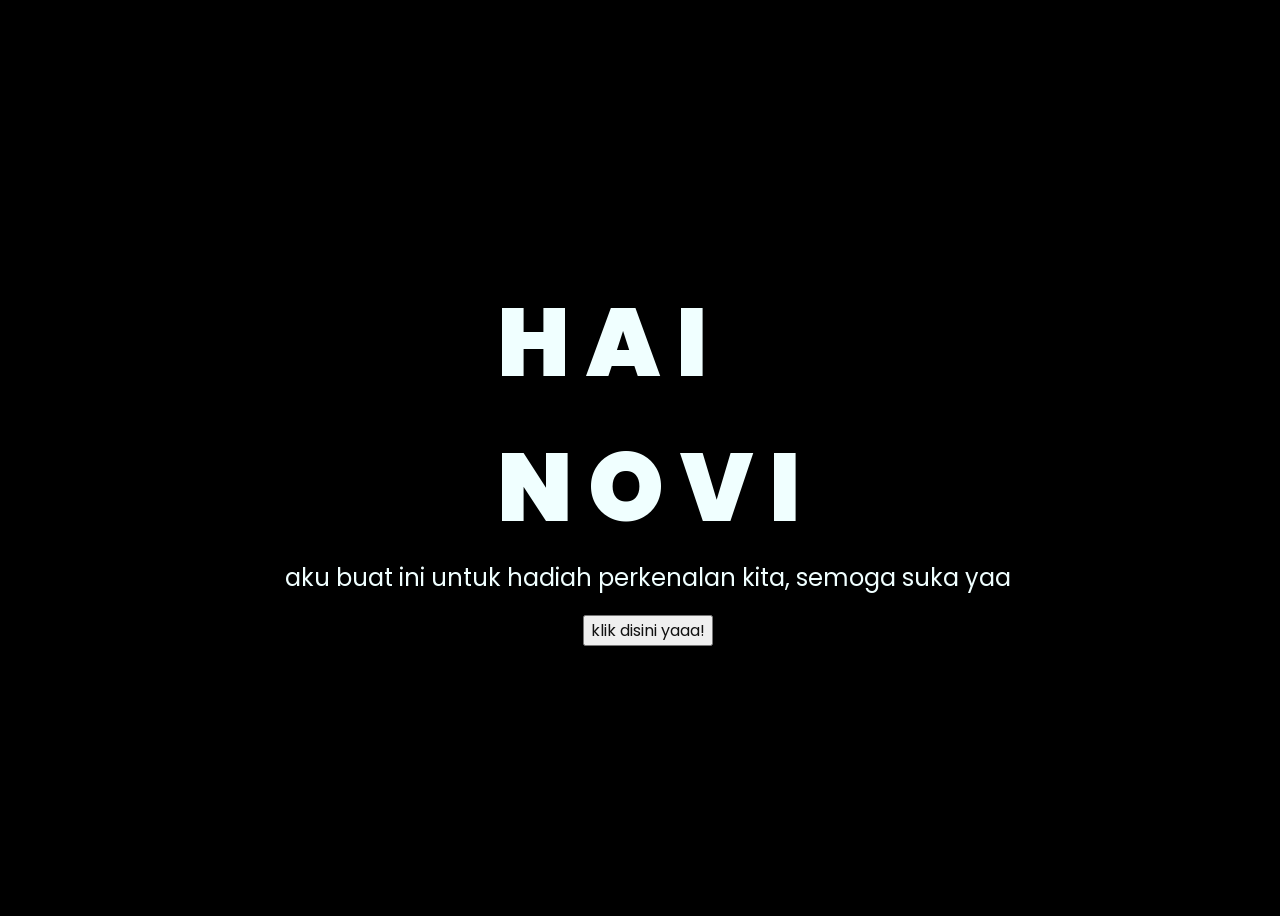
<file: kado/index.html>
<!DOCTYPE html>
<html lang="en">
<head>
    <meta charset="UTF-8">
    <meta http-equiv="X-UA-Compatible" content="IE=edge">
    <meta name="viewport" content="width=device-width, initial-scale=1.0">
    <link rel="stylesheet" href="css/style.css">
    <link rel="icon" href="img/flowers.png" type="image/x-icon">
    <title>Flowers</title>
</head>
<body>
    <div class="greetings">
    <div class="line">
        <span>H</span>
        <span>A</span>
        <span>I</span>
    </div>
    <div class="line">
        <span>N</span>
        <span>O</span> 
        <span>V</span>
        <span>I</span>
    </div>
</div>

    <div class="description">
        <span>aku buat ini untuk hadiah perkenalan kita, semoga suka yaa</span>
    </div>
    <div class="button">
        <button onclick="enableAudio()">
            <a href="flower.html">klik disini yaaa!</a>
        </button>
    </div>

    <script>
        function enableAudio() {
            // Simpan flag bahwa user sudah berinteraksi
            sessionStorage.setItem('audioEnabled', 'true');
        }
    </script>
</body>
</html>
</file>
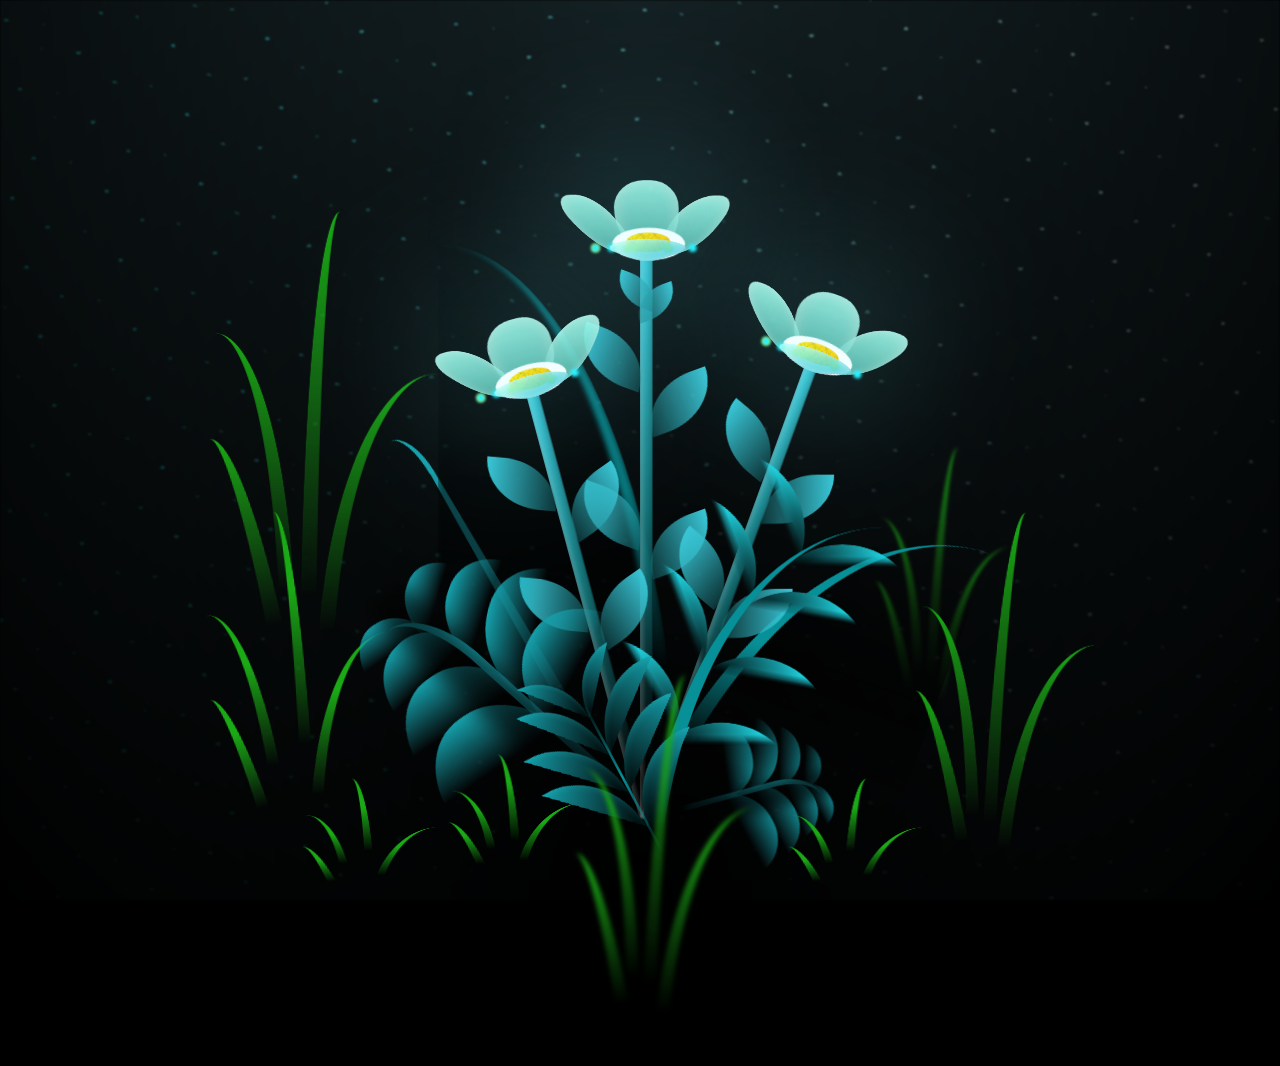
<file: kado/flower.html>
<!DOCTYPE html>
<html lang="en">
<head>
    <meta charset="UTF-8">
    <meta http-equiv="X-UA-Compatible" content="IE=edge">
    <meta name="viewport" content="width=device-width, initial-scale=1.0">
    <link rel="stylesheet" href="css/main.css">
    <link rel="icon" href="img/flowers.png" type="image/x-icon">
    <title>flowers</title>
</head>
<body class="container">
<audio id="bgMusic" loop>
  <source src="audio/ily.mp3" type="audio/mpeg">
</audio>

    <div class="night"></div>
    <div class="flowers">
      <div class="flower flower--1">
        <div class="flower__leafs flower__leafs--1">
          <div class="flower__leaf flower__leaf--1"></div>
          <div class="flower__leaf flower__leaf--2"></div>
          <div class="flower__leaf flower__leaf--3"></div>
          <div class="flower__leaf flower__leaf--4"></div>
          <div class="flower__white-circle"></div>
  
          <div class="flower__light flower__light--1"></div>
          <div class="flower__light flower__light--2"></div>
          <div class="flower__light flower__light--3"></div>
          <div class="flower__light flower__light--4"></div>
          <div class="flower__light flower__light--5"></div>
          <div class="flower__light flower__light--6"></div>
          <div class="flower__light flower__light--7"></div>
          <div class="flower__light flower__light--8"></div>
  
        </div>
        <div class="flower__line">
          <div class="flower__line__leaf flower__line__leaf--1"></div>
          <div class="flower__line__leaf flower__line__leaf--2"></div>
          <div class="flower__line__leaf flower__line__leaf--3"></div>
          <div class="flower__line__leaf flower__line__leaf--4"></div>
          <div class="flower__line__leaf flower__line__leaf--5"></div>
          <div class="flower__line__leaf flower__line__leaf--6"></div>
        </div>
      </div>
  
      <div class="flower flower--2">
        <div class="flower__leafs flower__leafs--2">
          <div class="flower__leaf flower__leaf--1"></div>
          <div class="flower__leaf flower__leaf--2"></div>
          <div class="flower__leaf flower__leaf--3"></div>
          <div class="flower__leaf flower__leaf--4"></div>
          <div class="flower__white-circle"></div>
  
          <div class="flower__light flower__light--1"></div>
          <div class="flower__light flower__light--2"></div>
          <div class="flower__light flower__light--3"></div>
          <div class="flower__light flower__light--4"></div>
          <div class="flower__light flower__light--5"></div>
          <div class="flower__light flower__light--6"></div>
          <div class="flower__light flower__light--7"></div>
          <div class="flower__light flower__light--8"></div>
  
        </div>
        <div class="flower__line">
          <div class="flower__line__leaf flower__line__leaf--1"></div>
          <div class="flower__line__leaf flower__line__leaf--2"></div>
          <div class="flower__line__leaf flower__line__leaf--3"></div>
          <div class="flower__line__leaf flower__line__leaf--4"></div>
        </div>
      </div>
  
      <div class="flower flower--3">
        <div class="flower__leafs flower__leafs--3">
          <div class="flower__leaf flower__leaf--1"></div>
          <div class="flower__leaf flower__leaf--2"></div>
          <div class="flower__leaf flower__leaf--3"></div>
          <div class="flower__leaf flower__leaf--4"></div>
          <div class="flower__white-circle"></div>
  
          <div class="flower__light flower__light--1"></div>
          <div class="flower__light flower__light--2"></div>
          <div class="flower__light flower__light--3"></div>
          <div class="flower__light flower__light--4"></div>
          <div class="flower__light flower__light--5"></div>
          <div class="flower__light flower__light--6"></div>
          <div class="flower__light flower__light--7"></div>
          <div class="flower__light flower__light--8"></div>
  
        </div>
        <div class="flower__line">
          <div class="flower__line__leaf flower__line__leaf--1"></div>
          <div class="flower__line__leaf flower__line__leaf--2"></div>
          <div class="flower__line__leaf flower__line__leaf--3"></div>
          <div class="flower__line__leaf flower__line__leaf--4"></div>
        </div>
      </div>
  
      <div class="grow-ans" style="--d:1.2s">
        <div class="flower__g-long">
          <div class="flower__g-long__top"></div>
          <div class="flower__g-long__bottom"></div>
        </div>
      </div>
  
      <div class="growing-grass">
        <div class="flower__grass flower__grass--1">
          <div class="flower__grass--top"></div>
          <div class="flower__grass--bottom"></div>
          <div class="flower__grass__leaf flower__grass__leaf--1"></div>
          <div class="flower__grass__leaf flower__grass__leaf--2"></div>
          <div class="flower__grass__leaf flower__grass__leaf--3"></div>
          <div class="flower__grass__leaf flower__grass__leaf--4"></div>
          <div class="flower__grass__leaf flower__grass__leaf--5"></div>
          <div class="flower__grass__leaf flower__grass__leaf--6"></div>
          <div class="flower__grass__leaf flower__grass__leaf--7"></div>
          <div class="flower__grass__leaf flower__grass__leaf--8"></div>
          <div class="flower__grass__overlay"></div>
        </div>
      </div>
  
      <div class="growing-grass">
        <div class="flower__grass flower__grass--2">
          <div class="flower__grass--top"></div>
          <div class="flower__grass--bottom"></div>
          <div class="flower__grass__leaf flower__grass__leaf--1"></div>
          <div class="flower__grass__leaf flower__grass__leaf--2"></div>
          <div class="flower__grass__leaf flower__grass__leaf--3"></div>
          <div class="flower__grass__leaf flower__grass__leaf--4"></div>
          <div class="flower__grass__leaf flower__grass__leaf--5"></div>
          <div class="flower__grass__leaf flower__grass__leaf--6"></div>
          <div class="flower__grass__leaf flower__grass__leaf--7"></div>
          <div class="flower__grass__leaf flower__grass__leaf--8"></div>
          <div class="flower__grass__overlay"></div>
        </div>
      </div>
  
      <div class="grow-ans" style="--d:2.4s">
        <div class="flower__g-right flower__g-right--1">
          <div class="leaf"></div>
        </div>
      </div>
  
      <div class="grow-ans" style="--d:2.8s">
        <div class="flower__g-right flower__g-right--2">
          <div class="leaf"></div>
        </div>
      </div>
  
      <div class="grow-ans" style="--d:2.8s">
        <div class="flower__g-front">
          <div class="flower__g-front__leaf-wrapper flower__g-front__leaf-wrapper--1">
            <div class="flower__g-front__leaf"></div>
          </div>
          <div class="flower__g-front__leaf-wrapper flower__g-front__leaf-wrapper--2">
            <div class="flower__g-front__leaf"></div>
          </div>
          <div class="flower__g-front__leaf-wrapper flower__g-front__leaf-wrapper--3">
            <div class="flower__g-front__leaf"></div>
          </div>
          <div class="flower__g-front__leaf-wrapper flower__g-front__leaf-wrapper--4">
            <div class="flower__g-front__leaf"></div>
          </div>
          <div class="flower__g-front__leaf-wrapper flower__g-front__leaf-wrapper--5">
            <div class="flower__g-front__leaf"></div>
          </div>
          <div class="flower__g-front__leaf-wrapper flower__g-front__leaf-wrapper--6">
            <div class="flower__g-front__leaf"></div>
          </div>
          <div class="flower__g-front__leaf-wrapper flower__g-front__leaf-wrapper--7">
            <div class="flower__g-front__leaf"></div>
          </div>
          <div class="flower__g-front__leaf-wrapper flower__g-front__leaf-wrapper--8">
            <div class="flower__g-front__leaf"></div>
          </div>
          <div class="flower__g-front__line"></div>
        </div>
      </div>
  
      <div class="grow-ans" style="--d:3.2s">
        <div class="flower__g-fr">
          <div class="leaf"></div>
          <div class="flower__g-fr__leaf flower__g-fr__leaf--1"></div>
          <div class="flower__g-fr__leaf flower__g-fr__leaf--2"></div>
          <div class="flower__g-fr__leaf flower__g-fr__leaf--3"></div>
          <div class="flower__g-fr__leaf flower__g-fr__leaf--4"></div>
          <div class="flower__g-fr__leaf flower__g-fr__leaf--5"></div>
          <div class="flower__g-fr__leaf flower__g-fr__leaf--6"></div>
          <div class="flower__g-fr__leaf flower__g-fr__leaf--7"></div>
          <div class="flower__g-fr__leaf flower__g-fr__leaf--8"></div>
        </div>
      </div>
  
      <div class="long-g long-g--0">
        <div class="grow-ans" style="--d:3s">
          <div class="leaf leaf--0"></div>
        </div>
        <div class="grow-ans" style="--d:2.2s">
          <div class="leaf leaf--1"></div>
        </div>
        <div class="grow-ans" style="--d:3.4s">
          <div class="leaf leaf--2"></div>
        </div>
        <div class="grow-ans" style="--d:3.6s">
          <div class="leaf leaf--3"></div>
        </div>
      </div>
  
      <div class="long-g long-g--1">
        <div class="grow-ans" style="--d:3.6s">
          <div class="leaf leaf--0"></div>
        </div>
        <div class="grow-ans" style="--d:3.8s">
          <div class="leaf leaf--1"></div>
        </div>
        <div class="grow-ans" style="--d:4s">
          <div class="leaf leaf--2"></div>
        </div>
        <div class="grow-ans" style="--d:4.2s">
          <div class="leaf leaf--3"></div>
        </div>
      </div>
  
      <div class="long-g long-g--2">
        <div class="grow-ans" style="--d:4s">
          <div class="leaf leaf--0"></div>
        </div>
        <div class="grow-ans" style="--d:4.2s">
          <div class="leaf leaf--1"></div>
        </div>
        <div class="grow-ans" style="--d:4.4s">
          <div class="leaf leaf--2"></div>
        </div>
        <div class="grow-ans" style="--d:4.6s">
          <div class="leaf leaf--3"></div>
        </div>
      </div>
  
      <div class="long-g long-g--3">
        <div class="grow-ans" style="--d:4s">
          <div class="leaf leaf--0"></div>
        </div>
        <div class="grow-ans" style="--d:4.2s">
          <div class="leaf leaf--1"></div>
        </div>
        <div class="grow-ans" style="--d:3s">
          <div class="leaf leaf--2"></div>
        </div>
        <div class="grow-ans" style="--d:3.6s">
          <div class="leaf leaf--3"></div>
        </div>
      </div>
  
      <div class="long-g long-g--4">
        <div class="grow-ans" style="--d:4s">
          <div class="leaf leaf--0"></div>
        </div>
        <div class="grow-ans" style="--d:4.2s">
          <div class="leaf leaf--1"></div>
        </div>
        <div class="grow-ans" style="--d:3s">
          <div class="leaf leaf--2"></div>
        </div>
        <div class="grow-ans" style="--d:3.6s">
          <div class="leaf leaf--3"></div>
        </div>
      </div>
  
      <div class="long-g long-g--5">
        <div class="grow-ans" style="--d:4s">
          <div class="leaf leaf--0"></div>
        </div>
        <div class="grow-ans" style="--d:4.2s">
          <div class="leaf leaf--1"></div>
        </div>
        <div class="grow-ans" style="--d:3s">
          <div class="leaf leaf--2"></div>
        </div>
        <div class="grow-ans" style="--d:3.6s">
          <div class="leaf leaf--3"></div>
        </div>
      </div>
  
      <div class="long-g long-g--6">
        <div class="grow-ans" style="--d:4.2s">
          <div class="leaf leaf--0"></div>
        </div>
        <div class="grow-ans" style="--d:4.4s">
          <div class="leaf leaf--1"></div>
        </div>
        <div class="grow-ans" style="--d:4.6s">
          <div class="leaf leaf--2"></div>
        </div>
        <div class="grow-ans" style="--d:4.8s">
          <div class="leaf leaf--3"></div>
        </div>
      </div>
  
      <div class="long-g long-g--7">
        <div class="grow-ans" style="--d:3s">
          <div class="leaf leaf--0"></div>
        </div>
        <div class="grow-ans" style="--d:3.2s">
          <div class="leaf leaf--1"></div>
        </div>
        <div class="grow-ans" style="--d:3.5s">
          <div class="leaf leaf--2"></div>
        </div>
        <div class="grow-ans" style="--d:3.6s">
          <div class="leaf leaf--3"></div>
        </div>
      </div>
    </div>
    <script src="main.js"></script>
  </body>
</html>
</file>
<file: kado/css/style.css>
@import url('https://fonts.googleapis.com/css2?family=Poppins:ital,wght@0,500;1,900&display=swap');
*{
    font-family: 'Poppins',cursive;
}
body{
    color: azure;
    width: 100%;
    height: 100vh;
    display: flex;
    flex-direction: column;
    align-items: center;
    justify-content: center;
    background-color: black;
}
.greetings{
    font-size: 6rem;
    font-weight: 900;
}
.greetings > span{
    animation: glow 2.5s ease-in-out infinite;
}
@keyframes glow{
    0%, 100%{
        color: #fff;
        text-shadow: 0 0 12px #39c6d6, 0 0 50px #39c6d6, 0 0 100px #39c6d6;
    }
    10%, 90%{
        color: #111;
        text-shadow: none;
    }
}
.line > span{
    animation: glow 2.5s ease-in-out infinite;
}

.line > span:nth-child(1){ animation-delay: 0s; }
.line > span:nth-child(2){ animation-delay: .2s; }
.line > span:nth-child(3){ animation-delay: .4s; }
.line > span:nth-child(4){ animation-delay: .6s; }
.line > span:nth-child(5){ animation-delay: .8s; }
.line > span:nth-child(6){ animation-delay: 1.0s; }


.description{
    font-size: 1.5rem;
    margin-bottom: 20px;
}

.button a{
    text-decoration: none;
    font-size: 1rem;
    color: #111;
}

@media screen and (max-width:574px){
    .greetings{
        display: block;
        font-size: 3rem;
        font-weight: 500;
        text-align: center;
    }
    .description{
        font-size: 1rem;
    }
    
    .button a{
        font-size: .5rem;
    }
}
</file>
<file: kado/css/main.css>
*,
*::after,
*::before {
  padding: 0;
  margin: 0;
  box-sizing: border-box;
}

:root {
  --dark-color: #000;
}

body {
  display: flex;
  align-items: flex-end;
  justify-content: center;
  min-height: 100vh;
  background-color: var(--dark-color);
  overflow: hidden;
  perspective: 1000px;
}

.night {
  position: fixed;
  left: 50%;
  top: 0;
  transform: translateX(-50%);
  width: 100%;
  height: 100%;
  filter: blur(0.1vmin);
  background-image: radial-gradient(ellipse at top, transparent 0%, var(--dark-color)), radial-gradient(ellipse at bottom, var(--dark-color), rgba(145, 233, 255, 0.2)), repeating-linear-gradient(220deg, rgb(0, 0, 0) 0px, rgb(0, 0, 0) 19px, transparent 19px, transparent 22px), repeating-linear-gradient(189deg, rgb(0, 0, 0) 0px, rgb(0, 0, 0) 19px, transparent 19px, transparent 22px), repeating-linear-gradient(148deg, rgb(0, 0, 0) 0px, rgb(0, 0, 0) 19px, transparent 19px, transparent 22px), linear-gradient(90deg, rgb(0, 255, 250), rgb(240, 240, 240));
}

.flowers {
  position: relative;
  transform: scale(0.9);
}

.flower {
  position: absolute;
  bottom: 10vmin;
  transform-origin: bottom center;
  z-index: 10;
  --fl-speed: 0.8s;
}
.flower--1 {
  -webkit-animation: moving-flower-1 4s linear infinite;
          animation: moving-flower-1 4s linear infinite;
}
.flower--1 .flower__line {
  height: 70vmin;
  -webkit-animation-delay: 0.3s;
          animation-delay: 0.3s;
}
.flower--1 .flower__line__leaf--1 {
  -webkit-animation: blooming-leaf-right var(--fl-speed) 1.6s backwards;
          animation: blooming-leaf-right var(--fl-speed) 1.6s backwards;
}
.flower--1 .flower__line__leaf--2 {
  -webkit-animation: blooming-leaf-right var(--fl-speed) 1.4s backwards;
          animation: blooming-leaf-right var(--fl-speed) 1.4s backwards;
}
.flower--1 .flower__line__leaf--3 {
  -webkit-animation: blooming-leaf-left var(--fl-speed) 1.2s backwards;
          animation: blooming-leaf-left var(--fl-speed) 1.2s backwards;
}
.flower--1 .flower__line__leaf--4 {
  -webkit-animation: blooming-leaf-left var(--fl-speed) 1s backwards;
          animation: blooming-leaf-left var(--fl-speed) 1s backwards;
}
.flower--1 .flower__line__leaf--5 {
  -webkit-animation: blooming-leaf-right var(--fl-speed) 1.8s backwards;
          animation: blooming-leaf-right var(--fl-speed) 1.8s backwards;
}
.flower--1 .flower__line__leaf--6 {
  -webkit-animation: blooming-leaf-left var(--fl-speed) 2s backwards;
          animation: blooming-leaf-left var(--fl-speed) 2s backwards;
}
.flower--2 {
  left: 50%;
  transform: rotate(20deg);
  -webkit-animation: moving-flower-2 4s linear infinite;
          animation: moving-flower-2 4s linear infinite;
}
.flower--2 .flower__line {
  height: 60vmin;
  -webkit-animation-delay: 0.6s;
          animation-delay: 0.6s;
}
.flower--2 .flower__line__leaf--1 {
  -webkit-animation: blooming-leaf-right var(--fl-speed) 1.9s backwards;
          animation: blooming-leaf-right var(--fl-speed) 1.9s backwards;
}
.flower--2 .flower__line__leaf--2 {
  -webkit-animation: blooming-leaf-right var(--fl-speed) 1.7s backwards;
          animation: blooming-leaf-right var(--fl-speed) 1.7s backwards;
}
.flower--2 .flower__line__leaf--3 {
  -webkit-animation: blooming-leaf-left var(--fl-speed) 1.5s backwards;
          animation: blooming-leaf-left var(--fl-speed) 1.5s backwards;
}
.flower--2 .flower__line__leaf--4 {
  -webkit-animation: blooming-leaf-left var(--fl-speed) 1.3s backwards;
          animation: blooming-leaf-left var(--fl-speed) 1.3s backwards;
}
.flower--3 {
  left: 50%;
  transform: rotate(-15deg);
  -webkit-animation: moving-flower-3 4s linear infinite;
          animation: moving-flower-3 4s linear infinite;
}
.flower--3 .flower__line {
  -webkit-animation-delay: 0.9s;
          animation-delay: 0.9s;
}
.flower--3 .flower__line__leaf--1 {
  -webkit-animation: blooming-leaf-right var(--fl-speed) 2.5s backwards;
          animation: blooming-leaf-right var(--fl-speed) 2.5s backwards;
}
.flower--3 .flower__line__leaf--2 {
  -webkit-animation: blooming-leaf-right var(--fl-speed) 2.3s backwards;
          animation: blooming-leaf-right var(--fl-speed) 2.3s backwards;
}
.flower--3 .flower__line__leaf--3 {
  -webkit-animation: blooming-leaf-left var(--fl-speed) 2.1s backwards;
          animation: blooming-leaf-left var(--fl-speed) 2.1s backwards;
}
.flower--3 .flower__line__leaf--4 {
  -webkit-animation: blooming-leaf-left var(--fl-speed) 1.9s backwards;
          animation: blooming-leaf-left var(--fl-speed) 1.9s backwards;
}
.flower__leafs {
  position: relative;
  -webkit-animation: blooming-flower 2s backwards;
          animation: blooming-flower 2s backwards;
}
.flower__leafs--1 {
  -webkit-animation-delay: 1.1s;
          animation-delay: 1.1s;
}
.flower__leafs--2 {
  -webkit-animation-delay: 1.4s;
          animation-delay: 1.4s;
}
.flower__leafs--3 {
  -webkit-animation-delay: 1.7s;
          animation-delay: 1.7s;
}
.flower__leafs::after {
  content: "";
  position: absolute;
  left: 0;
  top: 0;
  transform: translate(-50%, -100%);
  width: 8vmin;
  height: 8vmin;
  background-color: #6bf0ff;
  filter: blur(10vmin);
}
.flower__leaf {
  position: absolute;
  bottom: 0;
  left: 50%;
  width: 8vmin;
  height: 11vmin;
  border-radius: 51% 49% 47% 53%/44% 45% 55% 69%;
  background-color: #a7ffee;
  background-image: linear-gradient(to top, #54b8aa, #a7ffee);
  transform-origin: bottom center;
  opacity: 0.9;
  box-shadow: inset 0 0 2vmin rgba(255, 255, 255, 0.5);
}
.flower__leaf--1 {
  transform: translate(-10%, 1%) rotateY(40deg) rotateX(-50deg);
}
.flower__leaf--2 {
  transform: translate(-50%, -4%) rotateX(40deg);
}
.flower__leaf--3 {
  transform: translate(-90%, 0%) rotateY(45deg) rotateX(50deg);
}
.flower__leaf--4 {
  width: 8vmin;
  height: 8vmin;
  transform-origin: bottom left;
  border-radius: 4vmin 10vmin 4vmin 4vmin;
  transform: translate(0%, 18%) rotateX(70deg) rotate(-43deg);
  background-image: linear-gradient(to top, #39c6d6, #a7ffee);
  z-index: 1;
  opacity: 0.8;
}
.flower__white-circle {
  position: absolute;
  left: -3.5vmin;
  top: -3vmin;
  width: 9vmin;
  height: 4vmin;
  border-radius: 50%;
  background-color: #fff;
}
.flower__white-circle::after {
  content: "";
  position: absolute;
  left: 50%;
  top: 45%;
  transform: translate(-50%, -50%);
  width: 60%;
  height: 60%;
  border-radius: inherit;
  background-image: repeating-linear-gradient(135deg, rgba(0, 0, 0, 0.03) 0px, rgba(0, 0, 0, 0.03) 1px, transparent 1px, transparent 12px), repeating-linear-gradient(45deg, rgba(0, 0, 0, 0.03) 0px, rgba(0, 0, 0, 0.03) 1px, transparent 1px, transparent 12px), repeating-linear-gradient(67.5deg, rgba(0, 0, 0, 0.03) 0px, rgba(0, 0, 0, 0.03) 1px, transparent 1px, transparent 12px), repeating-linear-gradient(135deg, rgba(0, 0, 0, 0.03) 0px, rgba(0, 0, 0, 0.03) 1px, transparent 1px, transparent 12px), repeating-linear-gradient(45deg, rgba(0, 0, 0, 0.03) 0px, rgba(0, 0, 0, 0.03) 1px, transparent 1px, transparent 12px), repeating-linear-gradient(112.5deg, rgba(0, 0, 0, 0.03) 0px, rgba(0, 0, 0, 0.03) 1px, transparent 1px, transparent 12px), repeating-linear-gradient(112.5deg, rgba(0, 0, 0, 0.03) 0px, rgba(0, 0, 0, 0.03) 1px, transparent 1px, transparent 12px), repeating-linear-gradient(45deg, rgba(0, 0, 0, 0.03) 0px, rgba(0, 0, 0, 0.03) 1px, transparent 1px, transparent 12px), repeating-linear-gradient(22.5deg, rgba(0, 0, 0, 0.03) 0px, rgba(0, 0, 0, 0.03) 1px, transparent 1px, transparent 12px), repeating-linear-gradient(45deg, rgba(0, 0, 0, 0.03) 0px, rgba(0, 0, 0, 0.03) 1px, transparent 1px, transparent 12px), repeating-linear-gradient(22.5deg, rgba(0, 0, 0, 0.03) 0px, rgba(0, 0, 0, 0.03) 1px, transparent 1px, transparent 12px), repeating-linear-gradient(135deg, rgba(0, 0, 0, 0.03) 0px, rgba(0, 0, 0, 0.03) 1px, transparent 1px, transparent 12px), repeating-linear-gradient(157.5deg, rgba(0, 0, 0, 0.03) 0px, rgba(0, 0, 0, 0.03) 1px, transparent 1px, transparent 12px), repeating-linear-gradient(67.5deg, rgba(0, 0, 0, 0.03) 0px, rgba(0, 0, 0, 0.03) 1px, transparent 1px, transparent 12px), repeating-linear-gradient(67.5deg, rgba(0, 0, 0, 0.03) 0px, rgba(0, 0, 0, 0.03) 1px, transparent 1px, transparent 12px), linear-gradient(90deg, rgb(255, 235, 18), rgb(255, 206, 0));
}
.flower__line {
  height: 55vmin;
  width: 1.5vmin;
  background-image: linear-gradient(to left, rgba(0, 0, 0, 0.2), transparent, rgba(255, 255, 255, 0.2)), linear-gradient(to top, transparent 10%, #14757a, #39c6d6);
  box-shadow: inset 0 0 2px rgba(0, 0, 0, 0.5);
  -webkit-animation: grow-flower-tree 4s backwards;
          animation: grow-flower-tree 4s backwards;
}
.flower__line__leaf {
  --w: 7vmin;
  --h: calc(var(--w) + 2vmin);
  position: absolute;
  top: 20%;
  left: 90%;
  width: var(--w);
  height: var(--h);
  border-top-right-radius: var(--h);
  border-bottom-left-radius: var(--h);
  background-image: linear-gradient(to top, rgba(20, 117, 122, 0.4), #39c6d6);
}
.flower__line__leaf--1 {
  transform: rotate(70deg) rotateY(30deg);
}
.flower__line__leaf--2 {
  top: 45%;
  transform: rotate(70deg) rotateY(30deg);
}
.flower__line__leaf--3, .flower__line__leaf--4, .flower__line__leaf--6 {
  border-top-right-radius: 0;
  border-bottom-left-radius: 0;
  border-top-left-radius: var(--h);
  border-bottom-right-radius: var(--h);
  left: -460%;
  top: 12%;
  transform: rotate(-70deg) rotateY(30deg);
}
.flower__line__leaf--4 {
  top: 40%;
}
.flower__line__leaf--5 {
  top: 0;
  transform-origin: left;
  transform: rotate(70deg) rotateY(30deg) scale(0.6);
}
.flower__line__leaf--6 {
  top: -2%;
  left: -450%;
  transform-origin: right;
  transform: rotate(-70deg) rotateY(30deg) scale(0.6);
}
.flower__light {
  position: absolute;
  bottom: 0vmin;
  width: 1vmin;
  height: 1vmin;
  background-color: rgb(255, 251, 0);
  border-radius: 50%;
  filter: blur(0.2vmin);
  -webkit-animation: light-ans 4s linear infinite backwards;
          animation: light-ans 4s linear infinite backwards;
}
.flower__light:nth-child(odd) {
  background-color: #23f0ff;
}
.flower__light--1 {
  left: -2vmin;
  -webkit-animation-delay: 1s;
          animation-delay: 1s;
}
.flower__light--2 {
  left: 3vmin;
  -webkit-animation-delay: 0.5s;
          animation-delay: 0.5s;
}
.flower__light--3 {
  left: -6vmin;
  -webkit-animation-delay: 0.3s;
          animation-delay: 0.3s;
}
.flower__light--4 {
  left: 6vmin;
  -webkit-animation-delay: 0.9s;
          animation-delay: 0.9s;
}
.flower__light--5 {
  left: -1vmin;
  -webkit-animation-delay: 1.5s;
          animation-delay: 1.5s;
}
.flower__light--6 {
  left: -4vmin;
  -webkit-animation-delay: 3s;
          animation-delay: 3s;
}
.flower__light--7 {
  left: 3vmin;
  -webkit-animation-delay: 2s;
          animation-delay: 2s;
}
.flower__light--8 {
  left: -6vmin;
  -webkit-animation-delay: 3.5s;
          animation-delay: 3.5s;
}
.flower__grass {
  --c: #159faa;
  --line-w: 1.5vmin;
  position: absolute;
  bottom: 12vmin;
  left: -7vmin;
  display: flex;
  flex-direction: column;
  align-items: flex-end;
  z-index: 20;
  transform-origin: bottom center;
  transform: rotate(-48deg) rotateY(40deg);
}
.flower__grass--1 {
  -webkit-animation: moving-grass 2s linear infinite;
          animation: moving-grass 2s linear infinite;
}
.flower__grass--2 {
  left: 2vmin;
  bottom: 10vmin;
  transform: scale(0.5) rotate(75deg) rotateX(10deg) rotateY(-200deg);
  opacity: 0.8;
  z-index: 0;
  -webkit-animation: moving-grass--2 1.5s linear infinite;
          animation: moving-grass--2 1.5s linear infinite;
}
.flower__grass--top {
  width: 7vmin;
  height: 10vmin;
  border-top-right-radius: 100%;
  border-right: var(--line-w) solid var(--c);
  transform-origin: bottom center;
  transform: rotate(-2deg);
}
.flower__grass--bottom {
  margin-top: -2px;
  width: var(--line-w);
  height: 25vmin;
  background-image: linear-gradient(to top, transparent, var(--c));
}
.flower__grass__leaf {
  --size: 10vmin;
  position: absolute;
  width: calc(var(--size) * 2.1);
  height: var(--size);
  border-top-left-radius: var(--size);
  border-top-right-radius: var(--size);
  background-image: linear-gradient(to top, transparent, transparent 30%, var(--c));
  z-index: 100;
}
.flower__grass__leaf--1 {
  top: -6%;
  left: 30%;
  --size: 6vmin;
  transform: rotate(-20deg);
  -webkit-animation: growing-grass-ans--1 2s 2.6s backwards;
          animation: growing-grass-ans--1 2s 2.6s backwards;
}
@-webkit-keyframes growing-grass-ans--1 {
  0% {
    transform-origin: bottom left;
    transform: rotate(-20deg) scale(0);
  }
}
@keyframes growing-grass-ans--1 {
  0% {
    transform-origin: bottom left;
    transform: rotate(-20deg) scale(0);
  }
}
.flower__grass__leaf--2 {
  top: -5%;
  left: -110%;
  --size: 6vmin;
  transform: rotate(10deg);
  -webkit-animation: growing-grass-ans--2 2s 2.4s linear backwards;
          animation: growing-grass-ans--2 2s 2.4s linear backwards;
}
@-webkit-keyframes growing-grass-ans--2 {
  0% {
    transform-origin: bottom right;
    transform: rotate(10deg) scale(0);
  }
}
@keyframes growing-grass-ans--2 {
  0% {
    transform-origin: bottom right;
    transform: rotate(10deg) scale(0);
  }
}
.flower__grass__leaf--3 {
  top: 5%;
  left: 60%;
  --size: 8vmin;
  transform: rotate(-18deg) rotateX(-20deg);
  -webkit-animation: growing-grass-ans--3 2s 2.2s linear backwards;
          animation: growing-grass-ans--3 2s 2.2s linear backwards;
}
@-webkit-keyframes growing-grass-ans--3 {
  0% {
    transform-origin: bottom left;
    transform: rotate(-18deg) rotateX(-20deg) scale(0);
  }
}
@keyframes growing-grass-ans--3 {
  0% {
    transform-origin: bottom left;
    transform: rotate(-18deg) rotateX(-20deg) scale(0);
  }
}
.flower__grass__leaf--4 {
  top: 6%;
  left: -135%;
  --size: 8vmin;
  transform: rotate(2deg);
  -webkit-animation: growing-grass-ans--4 2s 2s linear backwards;
          animation: growing-grass-ans--4 2s 2s linear backwards;
}
@-webkit-keyframes growing-grass-ans--4 {
  0% {
    transform-origin: bottom right;
    transform: rotate(2deg) scale(0);
  }
}
@keyframes growing-grass-ans--4 {
  0% {
    transform-origin: bottom right;
    transform: rotate(2deg) scale(0);
  }
}
.flower__grass__leaf--5 {
  top: 20%;
  left: 60%;
  --size: 10vmin;
  transform: rotate(-24deg) rotateX(-20deg);
  -webkit-animation: growing-grass-ans--5 2s 1.8s linear backwards;
          animation: growing-grass-ans--5 2s 1.8s linear backwards;
}
@-webkit-keyframes growing-grass-ans--5 {
  0% {
    transform-origin: bottom left;
    transform: rotate(-24deg) rotateX(-20deg) scale(0);
  }
}
@keyframes growing-grass-ans--5 {
  0% {
    transform-origin: bottom left;
    transform: rotate(-24deg) rotateX(-20deg) scale(0);
  }
}
.flower__grass__leaf--6 {
  top: 22%;
  left: -180%;
  --size: 10vmin;
  transform: rotate(10deg);
  -webkit-animation: growing-grass-ans--6 2s 1.6s linear backwards;
          animation: growing-grass-ans--6 2s 1.6s linear backwards;
}
@-webkit-keyframes growing-grass-ans--6 {
  0% {
    transform-origin: bottom right;
    transform: rotate(10deg) scale(0);
  }
}
@keyframes growing-grass-ans--6 {
  0% {
    transform-origin: bottom right;
    transform: rotate(10deg) scale(0);
  }
}
.flower__grass__leaf--7 {
  top: 39%;
  left: 70%;
  --size: 10vmin;
  transform: rotate(-10deg);
  -webkit-animation: growing-grass-ans--7 2s 1.4s linear backwards;
          animation: growing-grass-ans--7 2s 1.4s linear backwards;
}
@-webkit-keyframes growing-grass-ans--7 {
  0% {
    transform-origin: bottom left;
    transform: rotate(-10deg) scale(0);
  }
}
@keyframes growing-grass-ans--7 {
  0% {
    transform-origin: bottom left;
    transform: rotate(-10deg) scale(0);
  }
}
.flower__grass__leaf--8 {
  top: 40%;
  left: -215%;
  --size: 11vmin;
  transform: rotate(10deg);
  -webkit-animation: growing-grass-ans--8 2s 1.2s linear backwards;
          animation: growing-grass-ans--8 2s 1.2s linear backwards;
}
@-webkit-keyframes growing-grass-ans--8 {
  0% {
    transform-origin: bottom right;
    transform: rotate(10deg) scale(0);
  }
}
@keyframes growing-grass-ans--8 {
  0% {
    transform-origin: bottom right;
    transform: rotate(10deg) scale(0);
  }
}
.flower__grass__overlay {
  position: absolute;
  top: -10%;
  right: 0%;
  width: 100%;
  height: 100%;
  background-color: rgba(0, 0, 0, 0.6);
  filter: blur(1.5vmin);
  z-index: 100;
}
.flower__g-long {
  --w: 2vmin;
  --h: 6vmin;
  --c: #159faa;
  position: absolute;
  bottom: 10vmin;
  left: -3vmin;
  transform-origin: bottom center;
  transform: rotate(-30deg) rotateY(-20deg);
  display: flex;
  flex-direction: column;
  align-items: flex-end;
  -webkit-animation: flower-g-long-ans 3s linear infinite;
          animation: flower-g-long-ans 3s linear infinite;
}
@-webkit-keyframes flower-g-long-ans {
  0%, 100% {
    transform: rotate(-30deg) rotateY(-20deg);
  }
  50% {
    transform: rotate(-32deg) rotateY(-20deg);
  }
}
@keyframes flower-g-long-ans {
  0%, 100% {
    transform: rotate(-30deg) rotateY(-20deg);
  }
  50% {
    transform: rotate(-32deg) rotateY(-20deg);
  }
}
.flower__g-long__top {
  top: calc(var(--h) * -1);
  width: calc(var(--w) + 1vmin);
  height: var(--h);
  border-top-right-radius: 100%;
  border-right: 0.7vmin solid var(--c);
  transform: translate(-0.7vmin, 1vmin);
}
.flower__g-long__bottom {
  width: var(--w);
  height: 50vmin;
  transform-origin: bottom center;
  background-image: linear-gradient(to top, transparent 30%, var(--c));
  box-shadow: inset 0 0 2px rgba(0, 0, 0, 0.5);
  -webkit-clip-path: polygon(35% 0, 65% 1%, 100% 100%, 0% 100%);
          clip-path: polygon(35% 0, 65% 1%, 100% 100%, 0% 100%);
}
.flower__g-right {
  position: absolute;
  bottom: 6vmin;
  left: -2vmin;
  transform-origin: bottom left;
  transform: rotate(20deg);
}
.flower__g-right .leaf {
  width: 30vmin;
  height: 50vmin;
  border-top-left-radius: 100%;
  border-left: 2vmin solid #079097;
  background-image: linear-gradient(to bottom, transparent, var(--dark-color) 60%);
  -webkit-mask-image: linear-gradient(to top, transparent 30%, #079097 60%);
}
.flower__g-right--1 {
  -webkit-animation: flower-g-right-ans 2.5s linear infinite;
          animation: flower-g-right-ans 2.5s linear infinite;
}
.flower__g-right--2 {
  left: 5vmin;
  transform: rotateY(-180deg);
  -webkit-animation: flower-g-right-ans--2 3s linear infinite;
          animation: flower-g-right-ans--2 3s linear infinite;
}
.flower__g-right--2 .leaf {
  height: 75vmin;
  filter: blur(0.3vmin);
  opacity: 0.8;
}
@-webkit-keyframes flower-g-right-ans {
  0%, 100% {
    transform: rotate(20deg);
  }
  50% {
    transform: rotate(24deg) rotateX(-20deg);
  }
}
@keyframes flower-g-right-ans {
  0%, 100% {
    transform: rotate(20deg);
  }
  50% {
    transform: rotate(24deg) rotateX(-20deg);
  }
}
@-webkit-keyframes flower-g-right-ans--2 {
  0%, 100% {
    transform: rotateY(-180deg) rotate(0deg) rotateX(-20deg);
  }
  50% {
    transform: rotateY(-180deg) rotate(6deg) rotateX(-20deg);
  }
}
@keyframes flower-g-right-ans--2 {
  0%, 100% {
    transform: rotateY(-180deg) rotate(0deg) rotateX(-20deg);
  }
  50% {
    transform: rotateY(-180deg) rotate(6deg) rotateX(-20deg);
  }
}
.flower__g-front {
  position: absolute;
  bottom: 6vmin;
  left: 2.5vmin;
  z-index: 100;
  transform-origin: bottom center;
  transform: rotate(-28deg) rotateY(30deg) scale(1.04);
  -webkit-animation: flower__g-front-ans 2s linear infinite;
          animation: flower__g-front-ans 2s linear infinite;
}
@-webkit-keyframes flower__g-front-ans {
  0%, 100% {
    transform: rotate(-28deg) rotateY(30deg) scale(1.04);
  }
  50% {
    transform: rotate(-35deg) rotateY(40deg) scale(1.04);
  }
}
@keyframes flower__g-front-ans {
  0%, 100% {
    transform: rotate(-28deg) rotateY(30deg) scale(1.04);
  }
  50% {
    transform: rotate(-35deg) rotateY(40deg) scale(1.04);
  }
}
.flower__g-front__line {
  width: 0.3vmin;
  height: 20vmin;
  background-image: linear-gradient(to top, transparent, #079097, transparent 100%);
  position: relative;
}
.flower__g-front__leaf-wrapper {
  position: absolute;
  top: 0;
  left: 0;
  transform-origin: bottom left;
  transform: rotate(10deg);
}
.flower__g-front__leaf-wrapper:nth-child(even) {
  left: 0vmin;
  transform: rotateY(-180deg) rotate(5deg);
  -webkit-animation: flower__g-front__leaf-left-ans 1s ease-in backwards;
          animation: flower__g-front__leaf-left-ans 1s ease-in backwards;
}
.flower__g-front__leaf-wrapper:nth-child(odd) {
  -webkit-animation: flower__g-front__leaf-ans 1s ease-in backwards;
          animation: flower__g-front__leaf-ans 1s ease-in backwards;
}
.flower__g-front__leaf-wrapper--1 {
  top: -8vmin;
  transform: scale(0.7);
  -webkit-animation: flower__g-front__leaf-ans 1s 5.5s ease-in backwards !important;
          animation: flower__g-front__leaf-ans 1s 5.5s ease-in backwards !important;
}
.flower__g-front__leaf-wrapper--2 {
  top: -8vmin;
  transform: rotateY(-180deg) scale(0.7) !important;
  -webkit-animation: flower__g-front__leaf-left-ans-2 1s 4.6s ease-in backwards !important;
          animation: flower__g-front__leaf-left-ans-2 1s 4.6s ease-in backwards !important;
}
.flower__g-front__leaf-wrapper--3 {
  top: -3vmin;
  -webkit-animation: flower__g-front__leaf-ans 1s 4.6s ease-in backwards;
          animation: flower__g-front__leaf-ans 1s 4.6s ease-in backwards;
}
.flower__g-front__leaf-wrapper--4 {
  top: -3vmin;
  transform: rotateY(-180deg) scale(0.9) !important;
  -webkit-animation: flower__g-front__leaf-left-ans-2 1s 4.6s ease-in backwards !important;
          animation: flower__g-front__leaf-left-ans-2 1s 4.6s ease-in backwards !important;
}
@-webkit-keyframes flower__g-front__leaf-left-ans-2 {
  0% {
    transform: rotateY(-180deg) scale(0);
  }
}
@keyframes flower__g-front__leaf-left-ans-2 {
  0% {
    transform: rotateY(-180deg) scale(0);
  }
}
.flower__g-front__leaf-wrapper--5, .flower__g-front__leaf-wrapper--6 {
  top: 2vmin;
}
.flower__g-front__leaf-wrapper--7, .flower__g-front__leaf-wrapper--8 {
  top: 6.5vmin;
}
.flower__g-front__leaf-wrapper--2 {
  -webkit-animation-delay: 5.2s !important;
          animation-delay: 5.2s !important;
}
.flower__g-front__leaf-wrapper--3 {
  -webkit-animation-delay: 4.9s !important;
          animation-delay: 4.9s !important;
}
.flower__g-front__leaf-wrapper--5 {
  -webkit-animation-delay: 4.3s !important;
          animation-delay: 4.3s !important;
}
.flower__g-front__leaf-wrapper--6 {
  -webkit-animation-delay: 4.1s !important;
          animation-delay: 4.1s !important;
}
.flower__g-front__leaf-wrapper--7 {
  -webkit-animation-delay: 3.8s !important;
          animation-delay: 3.8s !important;
}
.flower__g-front__leaf-wrapper--8 {
  -webkit-animation-delay: 3.5s !important;
          animation-delay: 3.5s !important;
}
@-webkit-keyframes flower__g-front__leaf-ans {
  0% {
    transform: rotate(10deg) scale(0);
  }
}
@keyframes flower__g-front__leaf-ans {
  0% {
    transform: rotate(10deg) scale(0);
  }
}
@-webkit-keyframes flower__g-front__leaf-left-ans {
  0% {
    transform: rotateY(-180deg) rotate(5deg) scale(0);
  }
}
@keyframes flower__g-front__leaf-left-ans {
  0% {
    transform: rotateY(-180deg) rotate(5deg) scale(0);
  }
}
.flower__g-front__leaf {
  width: 10vmin;
  height: 10vmin;
  border-radius: 100% 0% 0% 100%/100% 100% 0% 0%;
  box-shadow: inset 0 2px 1vmin hsla(184deg, 97%, 58%, 0.2);
  background-image: linear-gradient(to bottom left, transparent, var(--dark-color)), linear-gradient(to bottom right, #159faa 50%, transparent 50%, transparent);
  -webkit-mask-image: linear-gradient(to bottom right, #159faa 50%, transparent 50%, transparent);
  mask-image: linear-gradient(to bottom right, #159faa 50%, transparent 50%, transparent);
}
.flower__g-fr {
  position: absolute;
  bottom: -4vmin;
  left: vmin;
  transform-origin: bottom left;
  z-index: 10;
  -webkit-animation: flower__g-fr-ans 2s linear infinite;
          animation: flower__g-fr-ans 2s linear infinite;
}
@-webkit-keyframes flower__g-fr-ans {
  0%, 100% {
    transform: rotate(2deg);
  }
  50% {
    transform: rotate(4deg);
  }
}
@keyframes flower__g-fr-ans {
  0%, 100% {
    transform: rotate(2deg);
  }
  50% {
    transform: rotate(4deg);
  }
}
.flower__g-fr .leaf {
  width: 30vmin;
  height: 50vmin;
  border-top-left-radius: 100%;
  border-left: 2vmin solid #079097;
  -webkit-mask-image: linear-gradient(to top, transparent 25%, #079097 50%);
  position: relative;
  z-index: 1;
}
.flower__g-fr__leaf {
  position: absolute;
  top: 0;
  left: 0;
  width: 10vmin;
  height: 10vmin;
  border-radius: 100% 0% 0% 100%/100% 100% 0% 0%;
  box-shadow: inset 0 2px 1vmin hsla(184deg, 97%, 58%, 0.2);
  background-image: linear-gradient(to bottom left, transparent, var(--dark-color) 98%), linear-gradient(to bottom right, #23f0ff 45%, transparent 50%, transparent);
  -webkit-mask-image: linear-gradient(135deg, #159faa 40%, transparent 50%, transparent);
}
.flower__g-fr__leaf--1 {
  left: 20vmin;
  transform: rotate(45deg);
  -webkit-animation: flower__g-fr-leaft-ans-1 0.5s 5.2s linear backwards;
          animation: flower__g-fr-leaft-ans-1 0.5s 5.2s linear backwards;
}
@-webkit-keyframes flower__g-fr-leaft-ans-1 {
  0% {
    transform-origin: left;
    transform: rotate(45deg) scale(0);
  }
}
@keyframes flower__g-fr-leaft-ans-1 {
  0% {
    transform-origin: left;
    transform: rotate(45deg) scale(0);
  }
}
.flower__g-fr__leaf--2 {
  left: 12vmin;
  top: -7vmin;
  transform: rotate(25deg) rotateY(-180deg);
  -webkit-animation: flower__g-fr-leaft-ans-6 0.5s 5s linear backwards;
          animation: flower__g-fr-leaft-ans-6 0.5s 5s linear backwards;
}
.flower__g-fr__leaf--3 {
  left: 15vmin;
  top: 6vmin;
  transform: rotate(55deg);
  -webkit-animation: flower__g-fr-leaft-ans-5 0.5s 4.8s linear backwards;
          animation: flower__g-fr-leaft-ans-5 0.5s 4.8s linear backwards;
}
.flower__g-fr__leaf--4 {
  left: 6vmin;
  top: -2vmin;
  transform: rotate(25deg) rotateY(-180deg);
  -webkit-animation: flower__g-fr-leaft-ans-6 0.5s 4.6s linear backwards;
          animation: flower__g-fr-leaft-ans-6 0.5s 4.6s linear backwards;
}
.flower__g-fr__leaf--5 {
  left: 10vmin;
  top: 14vmin;
  transform: rotate(55deg);
  -webkit-animation: flower__g-fr-leaft-ans-5 0.5s 4.4s linear backwards;
          animation: flower__g-fr-leaft-ans-5 0.5s 4.4s linear backwards;
}
@-webkit-keyframes flower__g-fr-leaft-ans-5 {
  0% {
    transform-origin: left;
    transform: rotate(55deg) scale(0);
  }
}
@keyframes flower__g-fr-leaft-ans-5 {
  0% {
    transform-origin: left;
    transform: rotate(55deg) scale(0);
  }
}
.flower__g-fr__leaf--6 {
  left: 0vmin;
  top: 6vmin;
  transform: rotate(25deg) rotateY(-180deg);
  -webkit-animation: flower__g-fr-leaft-ans-6 0.5s 4.2s linear backwards;
          animation: flower__g-fr-leaft-ans-6 0.5s 4.2s linear backwards;
}
@-webkit-keyframes flower__g-fr-leaft-ans-6 {
  0% {
    transform-origin: right;
    transform: rotate(25deg) rotateY(-180deg) scale(0);
  }
}
@keyframes flower__g-fr-leaft-ans-6 {
  0% {
    transform-origin: right;
    transform: rotate(25deg) rotateY(-180deg) scale(0);
  }
}
.flower__g-fr__leaf--7 {
  left: 5vmin;
  top: 22vmin;
  transform: rotate(45deg);
  -webkit-animation: flower__g-fr-leaft-ans-7 0.5s 4s linear backwards;
          animation: flower__g-fr-leaft-ans-7 0.5s 4s linear backwards;
}
@-webkit-keyframes flower__g-fr-leaft-ans-7 {
  0% {
    transform-origin: left;
    transform: rotate(45deg) scale(0);
  }
}
@keyframes flower__g-fr-leaft-ans-7 {
  0% {
    transform-origin: left;
    transform: rotate(45deg) scale(0);
  }
}
.flower__g-fr__leaf--8 {
  left: -4vmin;
  top: 15vmin;
  transform: rotate(15deg) rotateY(-180deg);
  -webkit-animation: flower__g-fr-leaft-ans-8 0.5s 3.8s linear backwards;
          animation: flower__g-fr-leaft-ans-8 0.5s 3.8s linear backwards;
}
@-webkit-keyframes flower__g-fr-leaft-ans-8 {
  0% {
    transform-origin: right;
    transform: rotate(15deg) rotateY(-180deg) scale(0);
  }
}
@keyframes flower__g-fr-leaft-ans-8 {
  0% {
    transform-origin: right;
    transform: rotate(15deg) rotateY(-180deg) scale(0);
  }
}

.long-g {
  position: absolute;
  bottom: 25vmin;
  left: -42vmin;
  transform-origin: bottom left;
}
.long-g--1 {
  bottom: 0vmin;
  transform: scale(0.8) rotate(-5deg);
}
.long-g--1 .leaf {
  -webkit-mask-image: linear-gradient(to top, transparent 40%, #079097 80%) !important;
}
.long-g--1 .leaf--1 {
  --w: 5vmin;
  --h: 60vmin;
  left: -2vmin;
  transform: rotate(3deg) rotateY(-180deg);
}
.long-g--2, .long-g--3 {
  bottom: -3vmin;
  left: -35vmin;
  transform-origin: center;
  transform: scale(0.6) rotateX(60deg);
}
.long-g--2 .leaf, .long-g--3 .leaf {
  -webkit-mask-image: linear-gradient(to top, transparent 50%, #079097 80%) !important;
}
.long-g--2 .leaf--1, .long-g--3 .leaf--1 {
  left: -1vmin;
  transform: rotateY(-180deg);
}
.long-g--3 {
  left: -17vmin;
  bottom: 0vmin;
}
.long-g--3 .leaf {
  -webkit-mask-image: linear-gradient(to top, transparent 40%, #079097 80%) !important;
}
.long-g--4 {
  left: 25vmin;
  bottom: -3vmin;
  transform-origin: center;
  transform: scale(0.6) rotateX(60deg);
}
.long-g--4 .leaf {
  -webkit-mask-image: linear-gradient(to top, transparent 50%, #079097 80%) !important;
}
.long-g--5 {
  left: 42vmin;
  bottom: 0vmin;
  transform: scale(0.8) rotate(2deg);
}
.long-g--6 {
  left: 0vmin;
  bottom: -20vmin;
  z-index: 100;
  filter: blur(0.3vmin);
  transform: scale(0.8) rotate(2deg);
}
.long-g--7 {
  left: 35vmin;
  bottom: 20vmin;
  z-index: -1;
  filter: blur(0.3vmin);
  transform: scale(0.6) rotate(2deg);
  opacity: 0.7;
}
.long-g .leaf {
  --w: 15vmin;
  --h: 40vmin;
  --c: #1aaa15;
  position: absolute;
  bottom: 0;
  width: var(--w);
  height: var(--h);
  border-top-left-radius: 100%;
  border-left: 2vmin solid var(--c);
  -webkit-mask-image: linear-gradient(to top, transparent 20%, var(--dark-color));
  transform-origin: bottom center;
}
.long-g .leaf--0 {
  left: 2vmin;
  -webkit-animation: leaf-ans-1 4s linear infinite;
          animation: leaf-ans-1 4s linear infinite;
}
.long-g .leaf--1 {
  --w: 5vmin;
  --h: 60vmin;
  -webkit-animation: leaf-ans-1 4s linear infinite;
          animation: leaf-ans-1 4s linear infinite;
}
.long-g .leaf--2 {
  --w: 10vmin;
  --h: 40vmin;
  left: -0.5vmin;
  bottom: 5vmin;
  transform-origin: bottom left;
  transform: rotateY(-180deg);
  -webkit-animation: leaf-ans-2 3s linear infinite;
          animation: leaf-ans-2 3s linear infinite;
}
.long-g .leaf--3 {
  --w: 5vmin;
  --h: 30vmin;
  left: -1vmin;
  bottom: 3.2vmin;
  transform-origin: bottom left;
  transform: rotate(-10deg) rotateY(-180deg);
  -webkit-animation: leaf-ans-3 3s linear infinite;
          animation: leaf-ans-3 3s linear infinite;
}

@-webkit-keyframes leaf-ans-1 {
  0%, 100% {
    transform: rotate(-5deg) scale(1);
  }
  50% {
    transform: rotate(5deg) scale(1.1);
  }
}

@keyframes leaf-ans-1 {
  0%, 100% {
    transform: rotate(-5deg) scale(1);
  }
  50% {
    transform: rotate(5deg) scale(1.1);
  }
}
@-webkit-keyframes leaf-ans-2 {
  0%, 100% {
    transform: rotateY(-180deg) rotate(5deg);
  }
  50% {
    transform: rotateY(-180deg) rotate(0deg) scale(1.1);
  }
}
@keyframes leaf-ans-2 {
  0%, 100% {
    transform: rotateY(-180deg) rotate(5deg);
  }
  50% {
    transform: rotateY(-180deg) rotate(0deg) scale(1.1);
  }
}
@-webkit-keyframes leaf-ans-3 {
  0%, 100% {
    transform: rotate(-10deg) rotateY(-180deg);
  }
  50% {
    transform: rotate(-20deg) rotateY(-180deg);
  }
}
@keyframes leaf-ans-3 {
  0%, 100% {
    transform: rotate(-10deg) rotateY(-180deg);
  }
  50% {
    transform: rotate(-20deg) rotateY(-180deg);
  }
}
.grow-ans {
  -webkit-animation: grow-ans 2s var(--d) backwards;
          animation: grow-ans 2s var(--d) backwards;
}

@-webkit-keyframes grow-ans {
  0% {
    transform: scale(0);
    opacity: 0;
  }
}

@keyframes grow-ans {
  0% {
    transform: scale(0);
    opacity: 0;
  }
}
@-webkit-keyframes light-ans {
  0% {
    opacity: 0;
    transform: translateY(0vmin);
  }
  25% {
    opacity: 1;
    transform: translateY(-5vmin) translateX(-2vmin);
  }
  50% {
    opacity: 1;
    transform: translateY(-15vmin) translateX(2vmin);
    filter: blur(0.2vmin);
  }
  75% {
    transform: translateY(-20vmin) translateX(-2vmin);
    filter: blur(0.2vmin);
  }
  100% {
    transform: translateY(-30vmin);
    opacity: 0;
    filter: blur(1vmin);
  }
}
@keyframes light-ans {
  0% {
    opacity: 0;
    transform: translateY(0vmin);
  }
  25% {
    opacity: 1;
    transform: translateY(-5vmin) translateX(-2vmin);
  }
  50% {
    opacity: 1;
    transform: translateY(-15vmin) translateX(2vmin);
    filter: blur(0.2vmin);
  }
  75% {
    transform: translateY(-20vmin) translateX(-2vmin);
    filter: blur(0.2vmin);
  }
  100% {
    transform: translateY(-30vmin);
    opacity: 0;
    filter: blur(1vmin);
  }
}
@-webkit-keyframes moving-flower-1 {
  0%, 100% {
    transform: rotate(2deg);
  }
  50% {
    transform: rotate(-2deg);
  }
}
@keyframes moving-flower-1 {
  0%, 100% {
    transform: rotate(2deg);
  }
  50% {
    transform: rotate(-2deg);
  }
}
@-webkit-keyframes moving-flower-2 {
  0%, 100% {
    transform: rotate(18deg);
  }
  50% {
    transform: rotate(14deg);
  }
}
@keyframes moving-flower-2 {
  0%, 100% {
    transform: rotate(18deg);
  }
  50% {
    transform: rotate(14deg);
  }
}
@-webkit-keyframes moving-flower-3 {
  0%, 100% {
    transform: rotate(-18deg);
  }
  50% {
    transform: rotate(-20deg) rotateY(-10deg);
  }
}
@keyframes moving-flower-3 {
  0%, 100% {
    transform: rotate(-18deg);
  }
  50% {
    transform: rotate(-20deg) rotateY(-10deg);
  }
}
@-webkit-keyframes blooming-leaf-right {
  0% {
    transform-origin: left;
    transform: rotate(70deg) rotateY(30deg) scale(0);
  }
}
@keyframes blooming-leaf-right {
  0% {
    transform-origin: left;
    transform: rotate(70deg) rotateY(30deg) scale(0);
  }
}
@-webkit-keyframes blooming-leaf-left {
  0% {
    transform-origin: right;
    transform: rotate(-70deg) rotateY(30deg) scale(0);
  }
}
@keyframes blooming-leaf-left {
  0% {
    transform-origin: right;
    transform: rotate(-70deg) rotateY(30deg) scale(0);
  }
}
@-webkit-keyframes grow-flower-tree {
  0% {
    height: 0;
    border-radius: 1vmin;
  }
}
@keyframes grow-flower-tree {
  0% {
    height: 0;
    border-radius: 1vmin;
  }
}
@-webkit-keyframes blooming-flower {
  0% {
    transform: scale(0);
  }
}
@keyframes blooming-flower {
  0% {
    transform: scale(0);
  }
}
@-webkit-keyframes moving-grass {
  0%, 100% {
    transform: rotate(-48deg) rotateY(40deg);
  }
  50% {
    transform: rotate(-50deg) rotateY(40deg);
  }
}
@keyframes moving-grass {
  0%, 100% {
    transform: rotate(-48deg) rotateY(40deg);
  }
  50% {
    transform: rotate(-50deg) rotateY(40deg);
  }
}
@-webkit-keyframes moving-grass--2 {
  0%, 100% {
    transform: scale(0.5) rotate(75deg) rotateX(10deg) rotateY(-200deg);
  }
  50% {
    transform: scale(0.5) rotate(79deg) rotateX(10deg) rotateY(-200deg);
  }
}
@keyframes moving-grass--2 {
  0%, 100% {
    transform: scale(0.5) rotate(75deg) rotateX(10deg) rotateY(-200deg);
  }
  50% {
    transform: scale(0.5) rotate(79deg) rotateX(10deg) rotateY(-200deg);
  }
}
.growing-grass {
  -webkit-animation: growing-grass-ans 1s 2s backwards;
          animation: growing-grass-ans 1s 2s backwards;
}

@-webkit-keyframes growing-grass-ans {
  0% {
    transform: scale(0);
  }
}

@keyframes growing-grass-ans {
  0% {
    transform: scale(0);
  }
}
.container * {
  -webkit-animation-play-state: paused !important;
          animation-play-state: paused !important;
}/*# sourceMappingURL=main.css.map */
</file>
